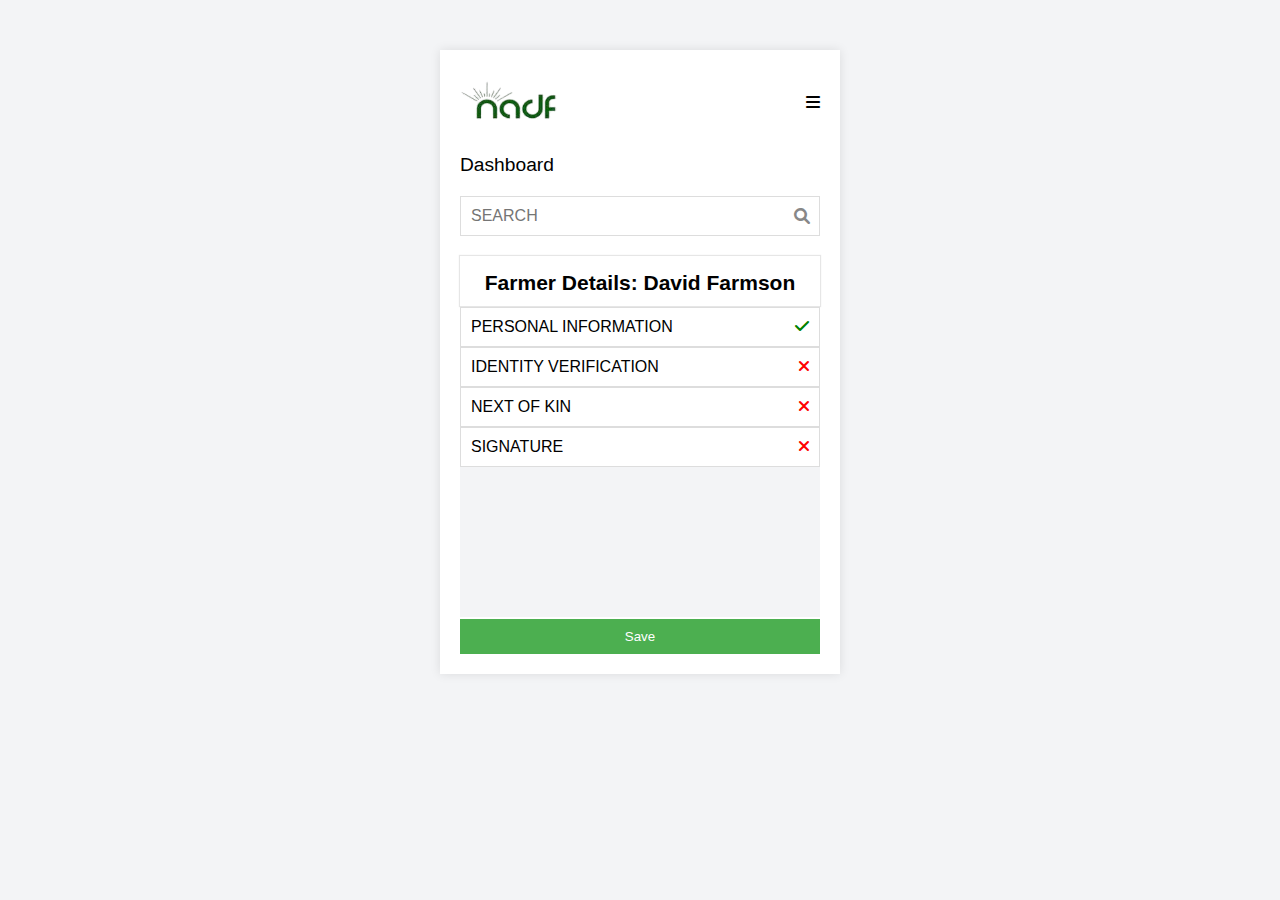
<file: index.html>
<!DOCTYPE html>
<html lang="en">
<head>
    <meta charset="UTF-8">
    <meta name="viewport" content="width=device-width, initial-scale=1.0">
    <title>Farmer Dashboard</title>
    <link rel="stylesheet" href="./assets/css/index.css">
    <link href="https://cdnjs.cloudflare.com/ajax/libs/font-awesome/6.0.0-beta3/css/all.min.css" rel="stylesheet">
</head>
<body>
    <div class="container">
        <div class="logo">
            <img src="./assets/images/logo.png" alt="NADF Logo">
            <i class="fas fa-bars"></i>
        </div>
        <p>Dashboard</p>
        <div class="search-section">
            <input type="text" placeholder="SEARCH" />
            <i class="fas fa-search"></i>
        </div>

        <div class="h2"><h2>Farmer Details: David Farmson</h2>
        </div>
        <div class="section">
            <div class="title">
                <a href="./farmer_pi.html" class="linkstyle">PERSONAL INFORMATION</a>
                <span class="status complete"><i class="fas fa-check"></i></span>
            </div>
        </div>

        <div class="section">
            <div class="title">
                <a href="./farmer_id.html" class="linkstyle">IDENTITY VERIFICATION</a>
                <span class="status incomplete"><i class="fas fa-times"></i></span>
            </div>
        </div>

        <div class="section">
            <div class="title">
                <a href="./farmer_nok.html" class="linkstyle">NEXT OF KIN</a>
                <span class="status incomplete"><i class="fas fa-times"></i></span>
            </div>
        </div>

        <div class="section">
            <div class="title">
                <a href="./farmer_signpad.html" class="linkstyle">SIGNATURE</a>
                <span class="status incomplete"><i class="fas fa-times"></i></span>
            </div>
        </div>
        <div class="ashbg">
            
        </div>

        <button>Save</button>
    </div>
</body>
</html>
</file>
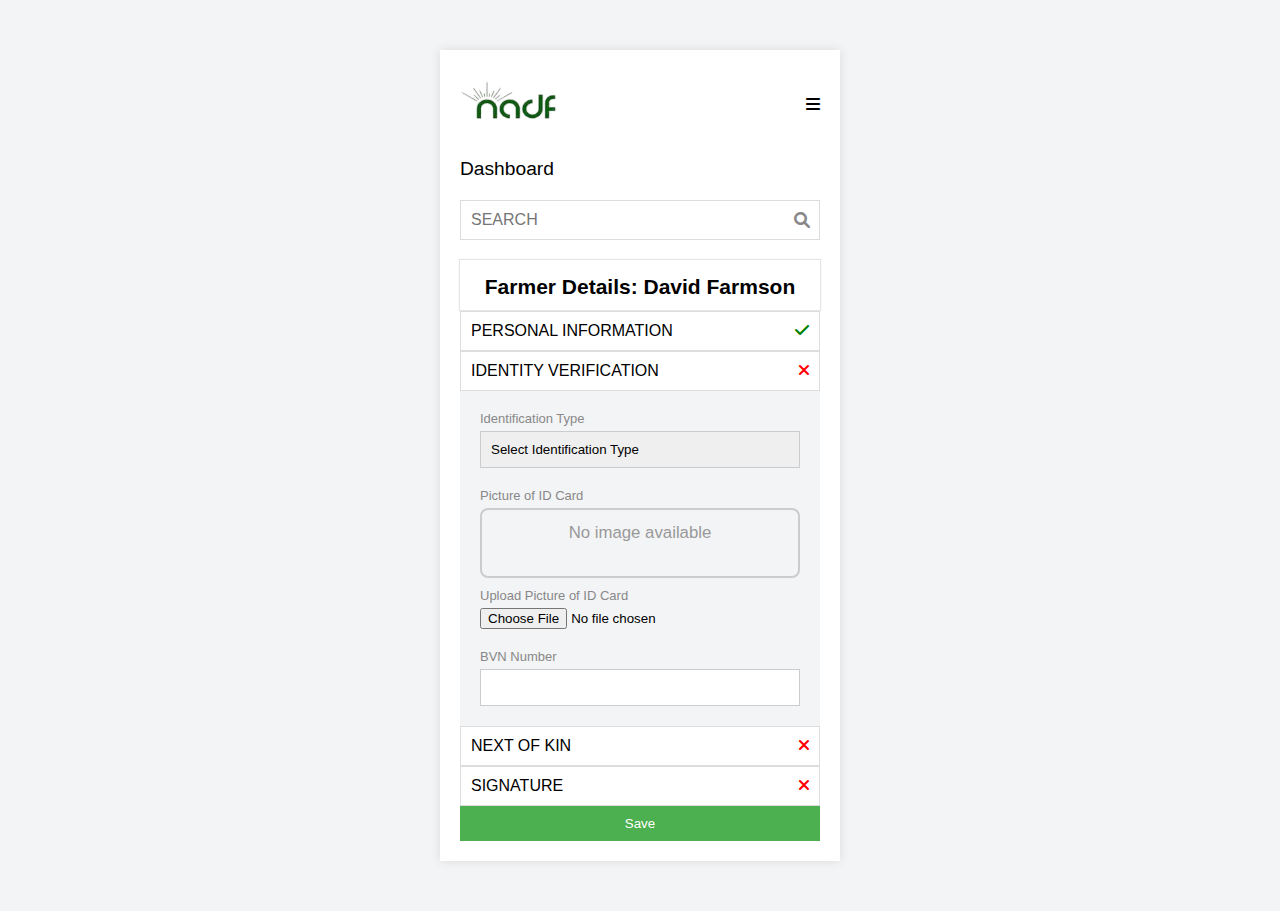
<file: farmer_id.html>
<!DOCTYPE html>
<html lang="en">
<head>
    <meta charset="UTF-8">
    <meta name="viewport" content="width=device-width, initial-scale=1.0">
    <title>Farmer Dashboard</title>
    <link rel="stylesheet" href="./assets/css/farmer_id.css">
    <link href="https://cdnjs.cloudflare.com/ajax/libs/font-awesome/6.0.0-beta3/css/all.min.css" rel="stylesheet">
</head>
<body>
    <div class="container">
        <div class="logo">
            <a href="./index.html"> <img src="./assets/images/logo.png" alt="NADF Logo"></a>
            <i class="fas fa-bars"></i>
        </div>
        <p>Dashboard</p>
        <div class="search-section">
            <input type="text" placeholder="SEARCH" />
            <i class="fas fa-search"></i>
        </div>

        <div class="h2"><h2>Farmer Details: David Farmson</h2>
        </div>
        <div class="section">
            <div class="title">
                <a href="./farmer_pi.html" class="linkstyle">PERSONAL INFORMATION</a>
                <span class="status complete"><i class="fas fa-check"></i></span>
            </div>
        </div>
        <div class="section">
            <div class="title">
                <span>IDENTITY VERIFICATION</span>
                <span class="status incomplete"><i class="fas fa-times"></i></span>
            </div>
        </div>
        <div class="form-container">
          <div class="form-group">
            <label for="ID Type">Identification Type</label>
            <select id="ID Type" name="ID Type" required>
                <option value="">Select Identification Type </option>
                <!-- Add other options here -->
            </select>
          </div>
          <!-- Container for the ID Card Section -->
    <div class="id-card-section">
    <!-- Placeholder for ID Card Picture -->
        <label for="idCardImage">Picture of ID Card</label>
        <div class="image-placeholder">
        <p>No image available</p>
       </div>
    
    <!-- Upload field for Picture of ID Card -->
        <label for="uploadIdCard">Upload Picture of ID Card</label>
         <input type="file" id="uploadIdCard" name="idCardImage" accept="image/*">
    </div>
          <div class="form-group">
            <label for="BVN">BVN Number</label>
            <input type="text" id="BVN" name="BVN" value="" required>
          </div>
        </div>
        <div class="section">
            <div class="title">
                <a href="./farmer_nok.html" class="linkstyle">NEXT OF KIN</a>
                <span class="status incomplete"><i class="fas fa-times"></i></span>
            </div>
        </div>

        <div class="section">
            <div class="title">
                <a href="./farmer_signpad.html" class="linkstyle">SIGNATURE</a>
                <span class="status incomplete"><i class="fas fa-times"></i></span>
            </div>
        </div>
        <button>Save</button>
    </div>
</body>
</html>
</file>
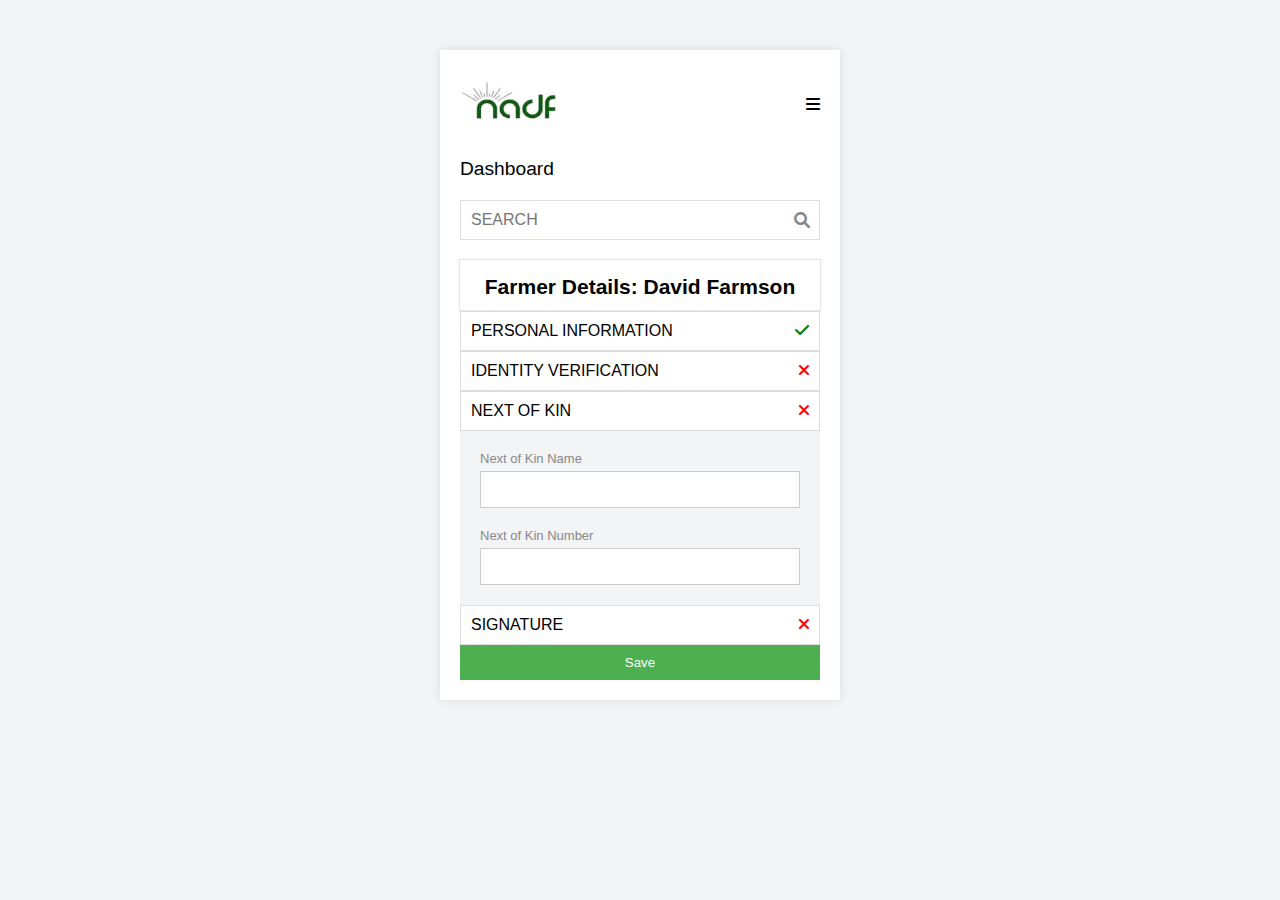
<file: farmer_nok.html>
<!DOCTYPE html>
<html lang="en">
<head>
    <meta charset="UTF-8">
    <meta name="viewport" content="width=device-width, initial-scale=1.0">
    <title>Farmer Dashboard</title>
    <link rel="stylesheet" href="./assets/css/farmer_nok.css">
    <link href="https://cdnjs.cloudflare.com/ajax/libs/font-awesome/6.0.0-beta3/css/all.min.css" rel="stylesheet">
</head>
<body>
    <div class="container">
        <div class="logo">
            <a href="./index.html"> <img src="../assets/images/logo.png" alt="NADF Logo"></a>
            <i class="fas fa-bars"></i>
        </div>
        <p>Dashboard</p>
        <div class="search-section">
            <input type="text" placeholder="SEARCH" />
            <i class="fas fa-search"></i>
        </div>

        <div class="h2"><h2>Farmer Details: David Farmson</h2>
        </div>
        <div class="section">
            <div class="title">
                <a href="./farmer_pi.html" class="linkstyle">PERSONAL INFORMATION</a>
                <span class="status complete"><i class="fas fa-check"></i></span>
            </div>
        </div>
        <div class="section">
            <div class="title">
                <a href="./farmer_id.html" class="linkstyle">IDENTITY VERIFICATION</a>
                <span class="status incomplete"><i class="fas fa-times"></i></span>
            </div>
        </div>
        <div class="section">
            <div class="title">
                <span>NEXT OF KIN</span>
                <span class="status incomplete"><i class="fas fa-times"></i></span>
            </div>
        </div>
    <div class="form-container">
        <div class="form-group">
            <label for="NOKN">Next of Kin Name</label>
            <input type="text" id="NOKN" name="NOKN" value="" required>
        </div>
        <div class="form-group">
            <label for="NOKNO">Next of Kin Number</label>
            <input type="text" id="NOKNO" name="NOKNO" value="" required>
        </div>
    </div>
        <div class="section">
            <div class="title">
                <a href="./farmer_signpad.html" class="linkstyle">SIGNATURE</a>
                <span class="status incomplete"><i class="fas fa-times"></i></span>
            </div>
        </div>
        <button>Save</button>
    </div>
</body>
</html>
</file>
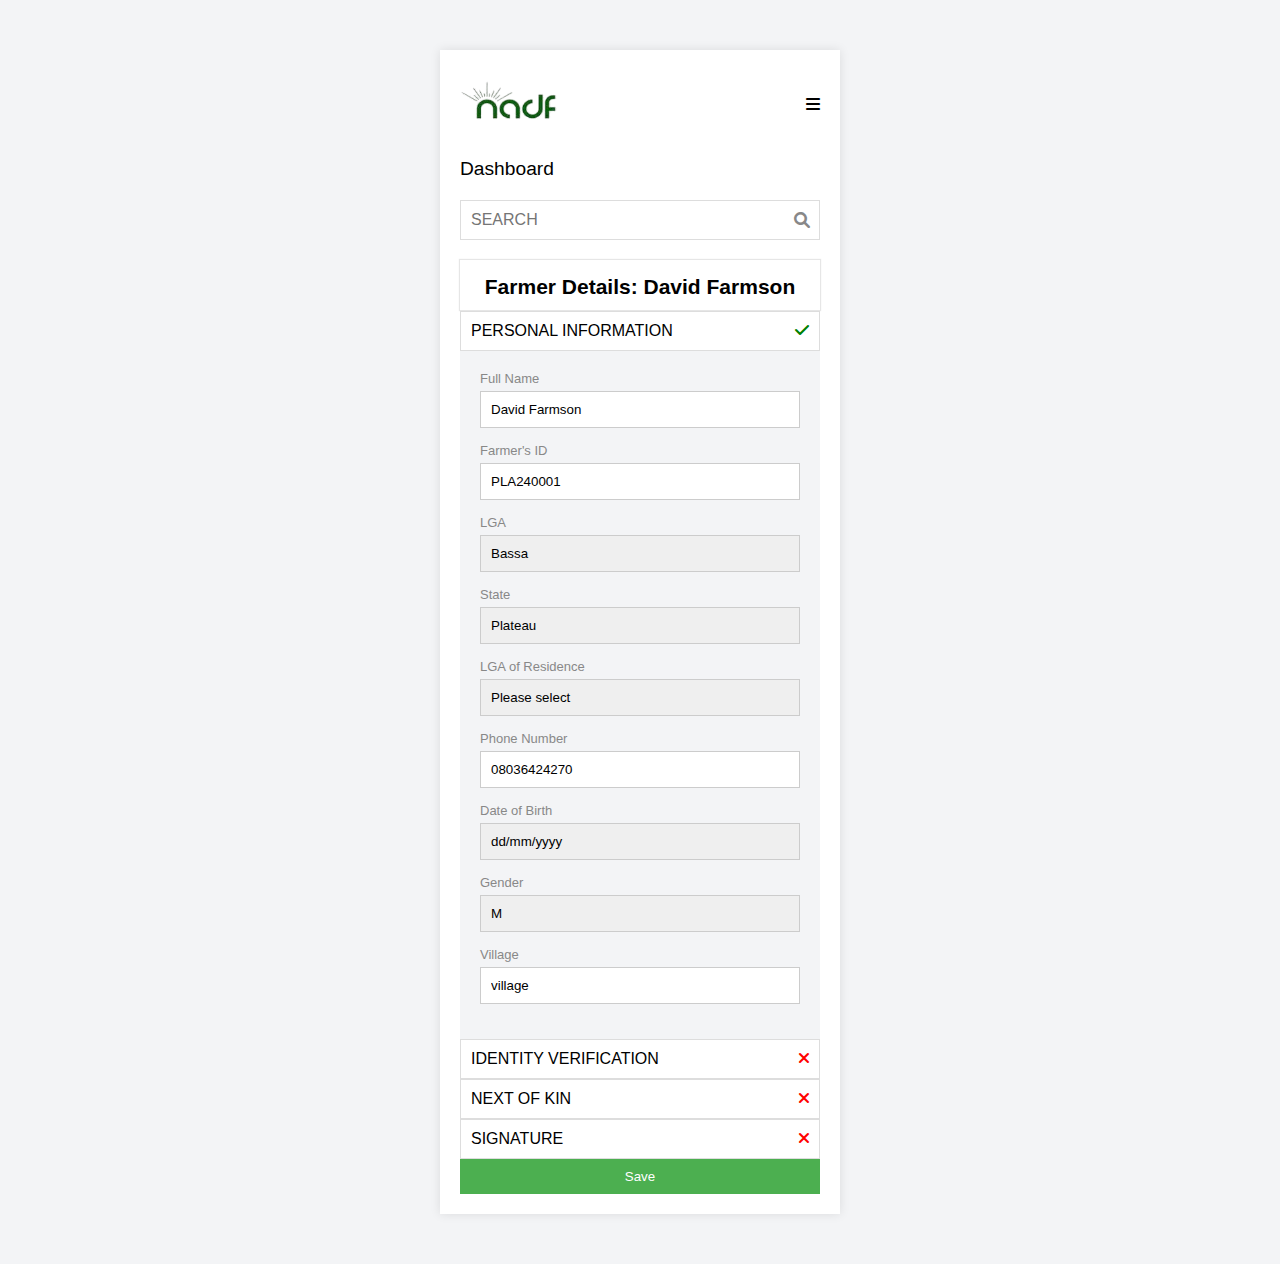
<file: farmer_pi.html>
<!DOCTYPE html>
<html lang="en">
<head>
    <meta charset="UTF-8">
    <meta name="viewport" content="width=device-width, initial-scale=1.0">
    <title>Farmer Dashboard</title>
    <link rel="stylesheet" href="./assets/css/farmer_pi.css">
    <link href="https://cdnjs.cloudflare.com/ajax/libs/font-awesome/6.0.0-beta3/css/all.min.css" rel="stylesheet">
</head>
<body>
    <div class="container">
        <div class="logo">
           <a href="./index.html"> <img src="./assets/images/logo.png" alt="NADF Logo"></a>
            <i class="fas fa-bars"></i>
        </div>
        <p>Dashboard</p>
        <div class="search-section">
            <input type="text" placeholder="SEARCH" />
            <i class="fas fa-search"></i>
        </div>

        <div class="h2"><h2>Farmer Details: David Farmson</h2>
        </div>
        <div class="section">
            <div class="title">
                <span>PERSONAL INFORMATION</span>
                <span class="status complete"><i class="fas fa-check"></i></span>
            </div>
        </div>
        <div class="form-container">
           <div class="form-group">
             <label for="fullname">Full Name</label>
             <input type="text" id="fullname" name="fullname" value="David Farmson" required>
           </div>

           <div class="form-group">
             <label for="farmerid">Farmer's ID</label>
             <input type="text" id="farmerid" name="farmerid" value="PLA240001" required>
           </div>

           <div class="form-group">
             <label for="lga">LGA</label>
             <select id="lga" name="lga" required>
                <option value="Bassa" selected>Bassa</option>
             </select>
           </div>

        <div class="form-group">
            <label for="state">State</label>
            <select id="state" name="state" required>
                <option value="Plateau" selected>Plateau</option>
            </select>
        </div>

        <div class="form-group">
            <label for="lgaResidence">LGA of Residence</label>
            <select id="lgaResidence" name="lgaResidence" required>
                <option value="">Please select</option>
                <!-- Add other options here -->
            </select>
        </div>

        <div class="form-group">
            <label for="phone">Phone Number</label>
            <input type="text" id="phone" name="phone" value="08036424270" required>
        </div>
        <div class="form-group">
            <label for="state">Date of Birth</label>
            <select id="DOB" name="DOB" required>
                <option value="dd/mm/yyyy" selected>dd/mm/yyyy</option>
            </select>
        </div>
        <div class="form-group">
            <label for="state">Gender</label>
            <select id="gender" name="gender" required>
                <option value="Male" selected>M</option>
                <option value="female">F</option>
                <i class="fa-regular fa-calendar"></i>
            </select>
        </div> 
        <div class="form-group">
            <label for="state">Village</label>
            <input type="text" id="village" name="village" value="village" required>
              
            </select>
        </div> 
        </div>

        <div class="section">
            <div class="title">
                <a href="./farmer_id.html" class="linkstyle">IDENTITY VERIFICATION</a>
                <span class="status incomplete"><i class="fas fa-times"></i></span>
            </div>
        </div>

        <div class="section">
            <div class="title">
                <a href="./farmer_nok.html" class="linkstyle">NEXT OF KIN</a>
                <span class="status incomplete"><i class="fas fa-times"></i></span>
            </div>
        </div>

        <div class="section">
            <div class="title">
                <a href="./farmer_signpad.html" class="linkstyle">SIGNATURE</a>
                <span class="status incomplete"><i class="fas fa-times"></i></span>
            </div>
        </div>
        <button>Save</button>
    </div>
</body>
</html>
</file>
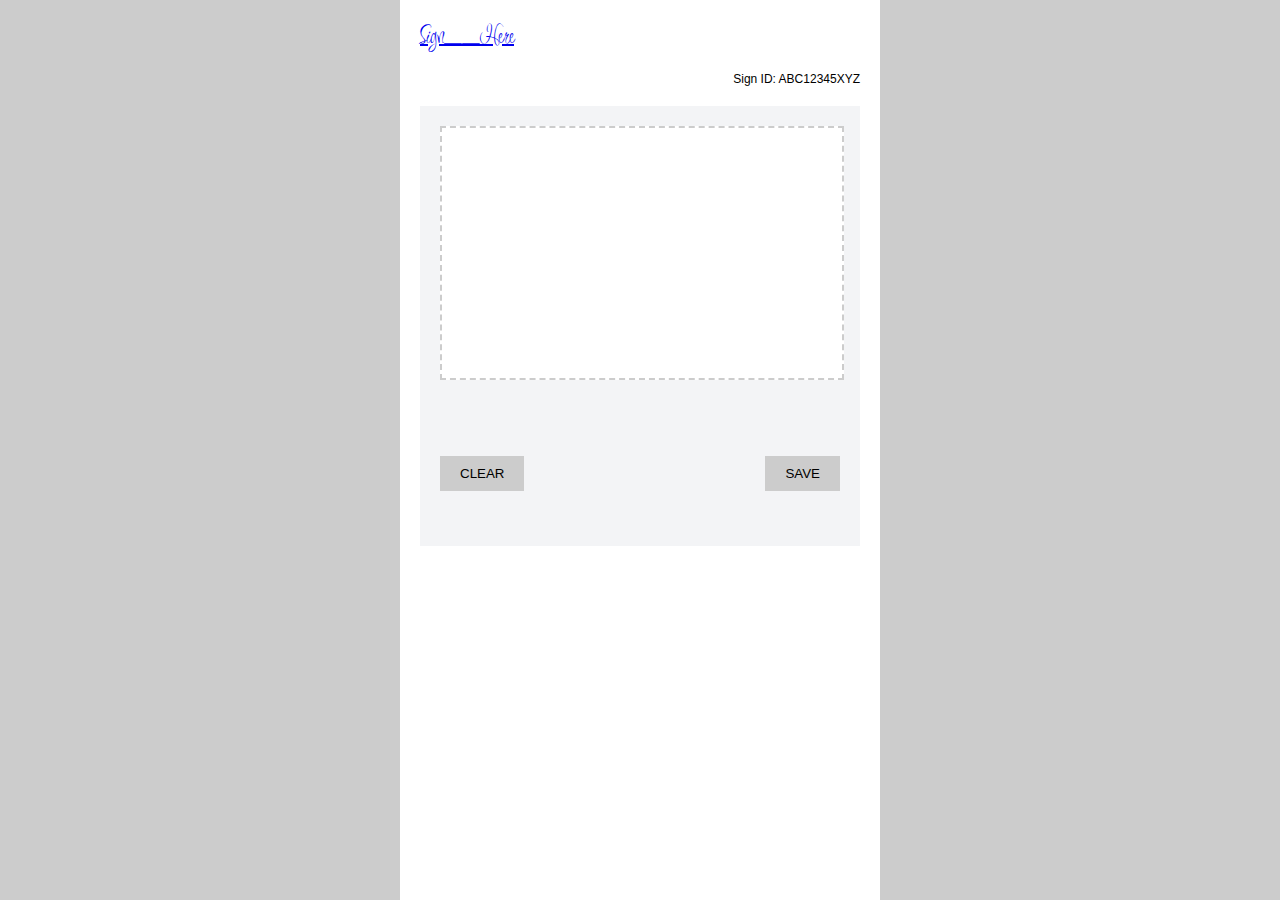
<file: farmer_signpad.html>
<!DOCTYPE html>
<html lang="en">
<head>
    <meta charset="UTF-8">
    <meta name="viewport" content="width=device-width, initial-scale=1.0">
    <link rel="preconnect" href="https://fonts.googleapis.com">
<link rel="preconnect" href="https://fonts.gstatic.com" crossorigin>
<link href="https://fonts.googleapis.com/css2?family=Inspiration&display=swap" rel="stylesheet">
    <title>Document</title>
    <link rel="stylesheet" href="./assets/css/signpad.css">
</head>
<body>
    <div class="body">
    <a href="./index.html"><h1>Sign__Here</h1></a>
    <p class="signid">Sign ID: ABC12345XYZ</p>
    <div class="signpad">
         <div class="signature-pad">
         <canvas id="signature-pad"></canvas>
         </div>
         <div class="button-group">
            <button id ="clear-button">CLEAR</button>
            <button id ="save-button">SAVE</button>
         </div>     
    </div>
    </div>
    <script src="./assets/js/signpad.js"></script>
</body>
</html>
</file>
<file: assets/css/index.css>
* {
    margin: 0;
    padding: 0;
    box-sizing: border-box;
}

body {
    font-family: Arial, sans-serif;
    background-color: #F3F4F6;
} 

.container {
    width: 100%;
    max-width: 400px;
    margin: 50px auto;
    padding: 20px;
    background-color: white;
    box-shadow: 0 0 10px rgba(0, 0, 0, 0.1);
    
}

.logo {
    align-items: center;
    display: flex;
    justify-content: space-between;
    margin-bottom: 20px;
}
p{
    margin-bottom: 20px;
    font-size: larger;
}

.logo img {
    max-width: 100px;
}

.search-section {
    position: relative;
    display: flex;
    margin-bottom: 20px;
}

.search-section input {
    width: 100%;
    padding: 10px;
    padding-right: 35px;
    font-size: 16px;
    border: 1px solid #ddd;
   
}

.search-section i {
    position: absolute;
    right: 10px;
    top: 50%;
    transform: translateY(-50%);
    color: #888;
}

.h2 {
    text-align: center;
    font-size: 14px;
    box-shadow: 0px 0px 1px 1px rgba(192, 192, 192, 0.4);
    background-color: white;
    height: 50px;
    margin-bottom: 1px;
    display: flex;
    justify-content: center;
    padding-top: 15px;
}
.section {
    padding: 10px;
    border: 1px solid #ddd;

}

.section .title {
    display: flex;
    justify-content: space-between;
    align-items: center;
}

.section .title span {
    font-size: 16px;
}

.section .status {
    font-size: 20px;
}

.section .status.complete {
    color: green;
}

.section .status.incomplete {
    color: red;
}
.ashbg {
    background-color: #F3F4F6;
    height: 150px;
    margin-bottom: 2px;
}

button {
    width: 100%;
    padding: 10px;
    background-color: #4CAF50;
    color: white;
    border: none;
    cursor: pointer;
   
}

button:disabled {
    background-color: grey;
}

.linkstyle {
    text-decoration: none;
    color: black;  
}
.linkstyle:hover{
    color: blue;
    text-decoration: underline;
}
@media (max-width: 768px) {
    .container {
        width: 95%;
    }
        .h2 {
            
            font-size: 10px;
        }
    }
</file>
<file: assets/css/farmer_id.css>
* {
    margin: 0;
    padding: 0;
    box-sizing: border-box;
}

body {
    font-family: Arial, sans-serif;
    background-color: #F3F4F6;
} 

.container {
    width: 100%;
    max-width: 400px;
    margin: 50px auto;
    padding: 20px;
    background-color: white;
    box-shadow: 0 0 10px rgba(0, 0, 0, 0.1);
    
}

.logo {
    align-items: center;
    display: flex;
    justify-content: space-between;
    margin-bottom: 20px;
}
p{
    margin-bottom: 20px;
    font-size: larger;
}

.logo img {
    max-width: 100px;
}

.search-section {
    position: relative;
    display: flex;
    margin-bottom: 20px;
}

.search-section input {
    width: 100%;
    padding: 10px;
    padding-right: 35px;
    font-size: 16px;
    border: 1px solid #ddd;
   
}

.search-section i {
    position: absolute;
    right: 10px;
    top: 50%;
    transform: translateY(-50%);
    color: #888;
}

.h2 {
    text-align: center;
    font-size: 14px;
    box-shadow: 0px 0px 1px 1px rgba(192, 192, 192, 0.4);
    background-color: white;
    height: 50px;
    margin-bottom: 1px;
    display: flex;
    justify-content: center;
    padding-top: 15px;
}
.section {
    padding: 10px;
    border: 1px solid #ddd;

}

.section .title {
    display: flex;
    justify-content: space-between;
    align-items: center;
}

.section .title span {
    font-size: 16px;
}

.section .status {
    font-size: 20px;
}

.section .status.complete {
    color: green;
}

.section .status.incomplete {
    color: red;
}
.form-container {
    background-color: #f3f4f6;
    width: 100%;
    padding: 20px;
    
}

.form-group  .form-group1{
    margin-bottom: 15px;
}

.form-group label {
    display: block;
    margin-bottom: 5px;
    font-size: small;
    color: #888;
}

.form-group input, .form-group select {
    width: 100%;
    padding: 10px;
    border: 1px solid #ccc;
}

.form-group select {
    appearance: none;
}
/* Styling for the ID card section container */
.id-card-section {
    margin: 20px 0;
}
.id-card-section label {
    display: block;
    margin-bottom: 5px;
    font-size: small;
    color: #888;
}

/* Styling for the image placeholder */
.image-placeholder {
    width: 100%;
    height: 70px;
    border: 2px solid #ccc;
    display: flex;
    align-items: center;
    justify-content: center;
    margin-bottom: 10px;
    color: #999;
    font-size: 14px;
    border-radius: 8px;
}

/* Styling for the file upload input */
input[type="file"] {
    display: block;
    margin-top: 5px;
}

button {
    width: 100%;
    padding: 10px;
    background-color: #4CAF50;
    color: white;
    border: none;
    cursor: pointer;
   
}

button:disabled {
    background-color: grey;
}
.linkstyle {
    text-decoration: none;
    color: black;  
}
.linkstyle:hover{
    color: blue;
    text-decoration: underline;
}
@media (max-width: 768px) {
    .container {
        width: 100%;
        }
        .h2 {
            
            font-size: 10px;
        }
    }
</file>
<file: assets/css/farmer_nok.css>
* {
    margin: 0;
    padding: 0;
    box-sizing: border-box;
}

body {
    font-family: Arial, sans-serif;
    background-color: #F3F4F6;
} 

.container {
    width: 100%;
    max-width: 400px;
    margin: 50px auto;
    padding: 20px;
    background-color: white;
    box-shadow: 0 0 10px rgba(0, 0, 0, 0.1);
    
}

.logo {
    align-items: center;
    display: flex;
    justify-content: space-between;
    margin-bottom: 20px;
}
p{
    margin-bottom: 20px;
    font-size: larger;
}

.logo img {
    max-width: 100px;
}

.search-section {
    position: relative;
    display: flex;
    margin-bottom: 20px;
}

.search-section input {
    width: 100%;
    padding: 10px;
    padding-right: 35px;
    font-size: 16px;
    border: 1px solid #ddd;
   
}

.search-section i {
    position: absolute;
    right: 10px;
    top: 50%;
    transform: translateY(-50%);
    color: #888;
}

.h2 {
    text-align: center;
    font-size: 14px;
    box-shadow: 0px 0px 1px 1px rgba(192, 192, 192, 0.4);
    background-color: white;
    height: 50px;
    margin-bottom: 1px;
    display: flex;
    justify-content: center;
    padding-top: 15px;
}
.section {
    padding: 10px;
    border: 1px solid #ddd;

}

.section .title {
    display: flex;
    justify-content: space-between;
    align-items: center;
}

.section .title span {
    font-size: 16px;
}

.section .status {
    font-size: 20px;
}

.section .status.complete {
    color: green;
}

.section .status.incomplete {
    color: red;
}
.form-container {
    background-color: #f3f4f6;
    width: 100%;
    padding: 20px;
    display: flex;
    flex-direction: column;
    gap: 20px;
    
}

.form-group  .form-group1{
    margin-bottom: 15px;
}

.form-group label {
    display: block;
    margin-bottom: 5px;
    font-size: small;
    color: #888;
}

.form-group input, .form-group select {
    width: 100%;
    padding: 10px;
    border: 1px solid #ccc;
}

.form-group select {
    appearance: none;
}
button {
    width: 100%;
    padding: 10px;
    background-color: #4CAF50;
    color: white;
    border: none;
    cursor: pointer;
   
}

button:disabled {
    background-color: grey;
}
.linkstyle {
    text-decoration: none;
    color: black;  
}
.linkstyle:hover{
    color: blue;
    text-decoration: underline;
}
@media (max-width: 768px) {
    .container {
        width: 100%;
        }
        .h2 {
            
            font-size: 10px;
        }
    }
</file>
<file: assets/css/farmer_pi.css>
* {
    margin: 0;
    padding: 0;
    box-sizing: border-box;
}

body {
    font-family: Arial, sans-serif;
    background-color: #F3F4F6;
} 

.container {
    width: 100%;
    max-width: 400px;
    margin: 50px auto;
    padding: 20px;
    background-color: white;
    box-shadow: 0 0 10px rgba(0, 0, 0, 0.1);
    
}

.logo {
    align-items: center;
    display: flex;
    justify-content: space-between;
    margin-bottom: 20px;
}
p{
    margin-bottom: 20px;
    font-size: larger;
}

.logo img {
    max-width: 100px;
}

.search-section {
    position: relative;
    display: flex;
    margin-bottom: 20px;
}

.search-section input {
    width: 100%;
    padding: 10px;
    padding-right: 35px;
    font-size: 16px;
    border: 1px solid #ddd;
   
}

.search-section i {
    position: absolute;
    right: 10px;
    top: 50%;
    transform: translateY(-50%);
    color: #888;
}
.h2 {
    text-align: center;
    font-size: 14px;
    box-shadow: 0px 0px 1px 1px rgba(192, 192, 192, 0.4);
    background-color: white;
    height: 50px;
    margin-bottom: 1px;
    display: flex;
    justify-content: center;
    padding-top: 15px;
}
.section {
    padding: 10px;
    border: 1px solid #ddd;

}

.section .title {
    display: flex;
    justify-content: space-between;
    align-items: center;
}

.section .title span {
    font-size: 16px;
}

.section .status {
    font-size: 20px;
}

.section .status.complete {
    color: green;
}

.section .status.incomplete {
    color: red;
}
.form-container {
    background-color: #f3f4f6;
    width: 100%;
    padding: 20px;
    
}

.form-group {
    margin-bottom: 15px;
}

.form-group label {
    display: block;
    margin-bottom: 5px;
    font-size: small;
    color: #888;
}

.form-group input, .form-group select {
    width: 100%;
    padding: 10px;
    border: 1px solid #ccc;
}

.form-group select {
    appearance: none;
}

button {
    width: 100%;
    padding: 10px;
    background-color: #4CAF50;
    color: white;
    border: none;
    cursor: pointer;
   
}

button:disabled {
    background-color: grey;
}
.linkstyle {
    text-decoration: none;
    color: black;  
}
.linkstyle:hover{
    color: blue;
    text-decoration: underline;
}
@media (max-width: 768px) {
    .container {
        width: 100%;
        }
        .h2 {
            
            font-size: 10px;
        }
    }
</file>
<file: assets/css/signpad.css>
body{
    font-family: Arial, sans-serif;
    display: flex;
    justify-content: center; 
    background-color: #ccc;
    height: 100vh;
    margin: 0;

}
.body{
  background-color: white;  
}
.signpad{
    text-align: center;
    margin: 20px;
    background-color: #F3F4F6;
    padding: 20px;
    height: 400px;
    max-width: 400px;
}
.signature-pad{
    margin-bottom: 20px;
    width: 100%;
    height: 250px;
}
h1{
    display: block;
    font-size: 25px;
    margin: 20px;
    text-align: left;
    font-family: "Inspiration", cursive;
    font-weight: 500;
}
p{
    text-align: right;
    font-size: 12px;
    margin-right: 20px;
    margin-top: 10px;
}
canvas{
    border: 2px dashed #ccc;
    width: 400px;
    height: 100%;
    background-color: white;
   
    cursor: crosshair;
     
}
.button-group{
    margin-top: 80px;
    display: flex;
    justify-content: space-between;
   
}
button{
    
    justify-content: center;
    padding: 10px 20px;
    background-color: #ccc;
    border: none;
    cursor: pointer;
    box-shadow: #F3F4F6;
    
}
.clear-button:hover:hover, .save-button:hover{
    box-shadow: #F3F4F6;

} 
@media (max-width: 768px) {
    canvas {
        width: 100%;
        }

   
}
</file>
